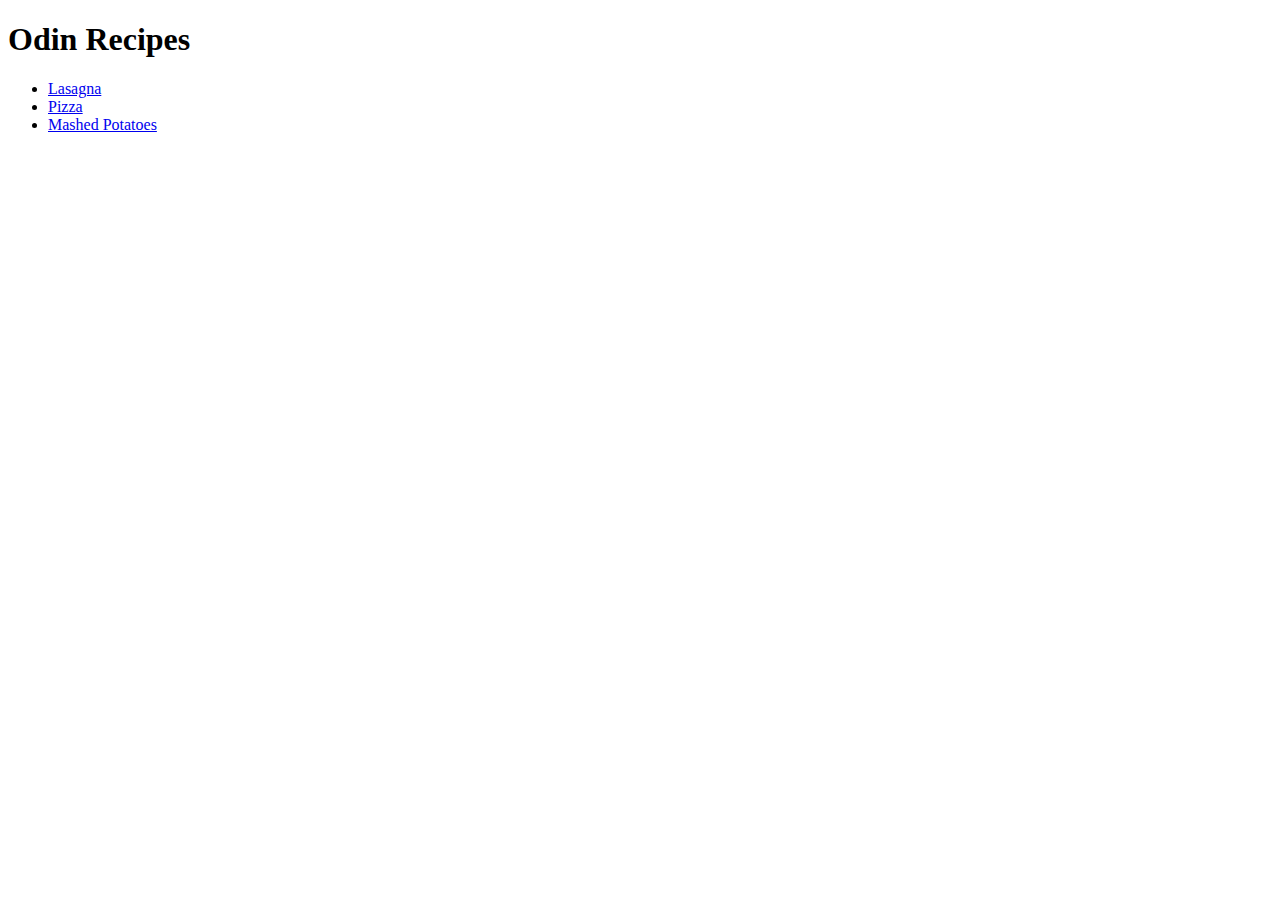
<file: index.html>
<!DOCTYPE html>
<html lang="en">
<head>
    <meta charset="UTF-8">
    <meta name="viewport" content="width=device-width, initial-scale=1.0">
    <title>Odin Recipes Project</title>
</head>
<body>
    <h1>Odin Recipes</h1>
    <ul>
        <li><a href="recipes/lasagna.html">Lasagna</a></li>
        <li><a href="recipes/pizza.html">Pizza</a></li>
        <li><a href="recipes/mashed-potatoes.html">Mashed Potatoes</a></li>
    </ul>
</body>
</html>
</file>
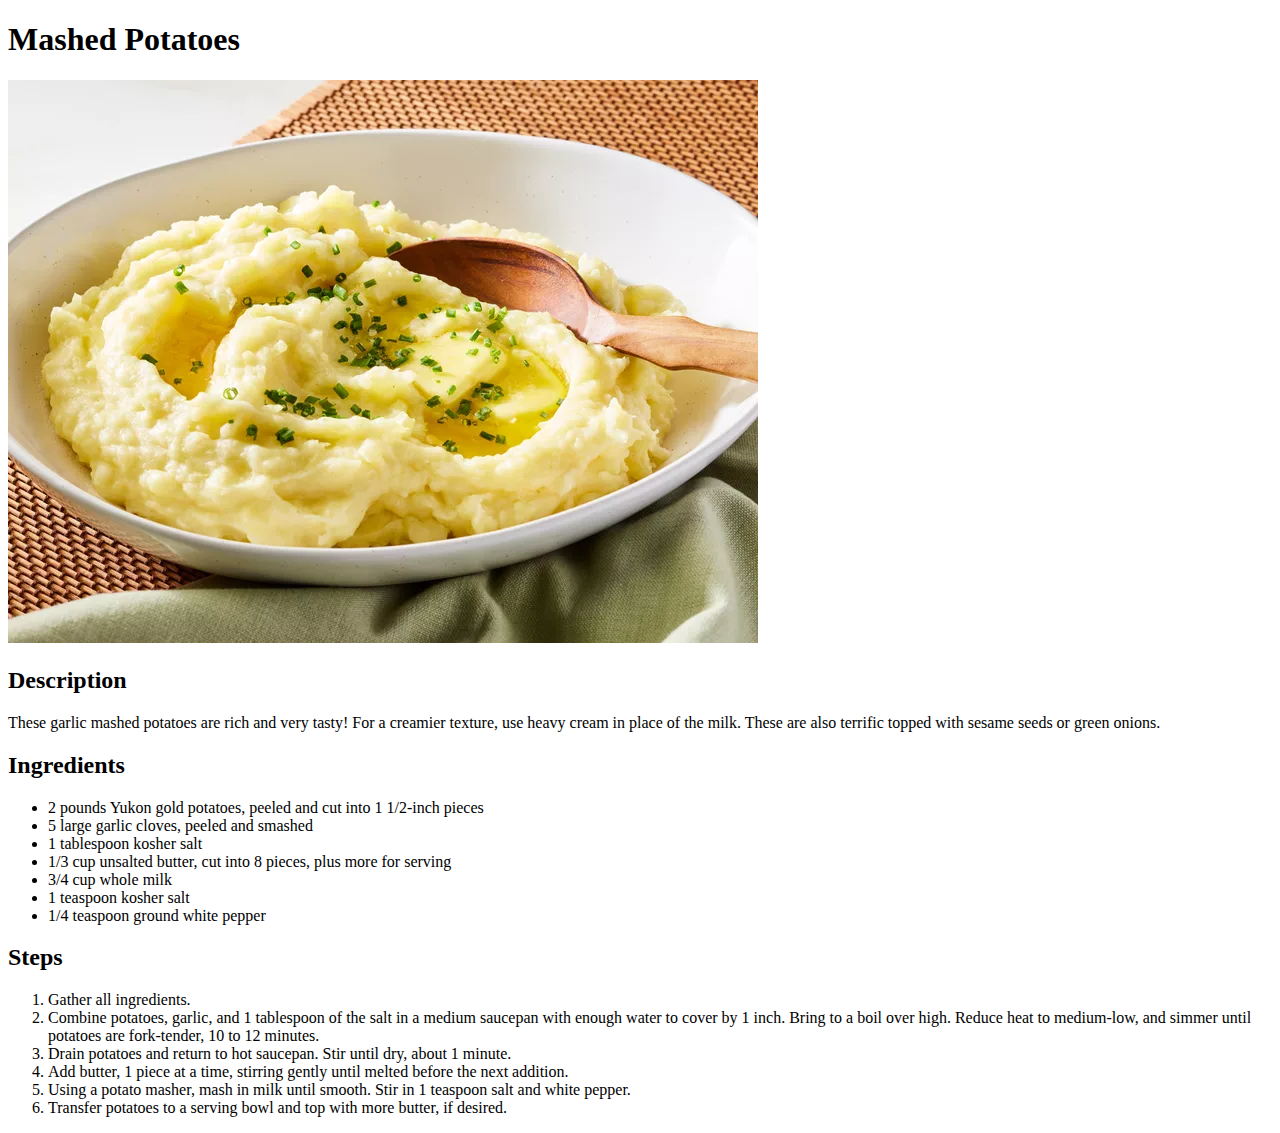
<file: recipes/mashed-potatoes.html>
<!DOCTYPE html>
<html lang="en">
<head>
    <meta charset="UTF-8">
    <meta name="viewport" content="width=device-width, initial-scale=1.0">
    <title>Mashed Potatoes Recipe</title>
</head>
<body>
    <h1>Mashed Potatoes</h1>
    <img src="../img/mashed-potatoes.webp" width="750" height="563" alt="A photo of mashed potatoes made using this recipe.">
    <h2>Description</h2>
    <p>These garlic mashed potatoes are rich and very tasty! For a creamier texture, use heavy cream in
        place of the milk. These are also terrific topped with sesame seeds or green onions.</p>
    <h2>Ingredients</h2>
    <ul>
        <li>

            2 pounds Yukon gold potatoes, peeled and cut into 1 1/2-inch pieces</li>
        <li>5 large garlic cloves, peeled and smashed</li>
        <li>1 tablespoon kosher salt</li>
        <li>1/3 cup unsalted butter, cut into 8 pieces, plus more for serving</li>
        <li>3/4 cup whole milk</li>
        <li>1 teaspoon kosher salt</li>
        <li>1/4 teaspoon ground white pepper</li>
    </ul>
    <h2>Steps</h2>
    <ol>
        <li>Gather all ingredients.</li>
        <li>Combine potatoes, garlic, and 1 tablespoon of the salt in a medium saucepan with enough water
            to cover by 1 inch. Bring to a boil over high. Reduce heat to medium-low, and simmer until
            potatoes are fork-tender, 10 to 12 minutes.</li>
        <li>Drain potatoes and return to hot saucepan. Stir until dry, about 1 minute.</li>
        <li>Add butter, 1 piece at a time, stirring gently until melted before the next addition.</li>
        <li>Using a potato masher, mash in milk until smooth. Stir in 1 teaspoon salt and white pepper.</li>
        <li>Transfer potatoes to a serving bowl and top with more butter, if desired.</li>
    </ol>
</body>
</html>
</file>
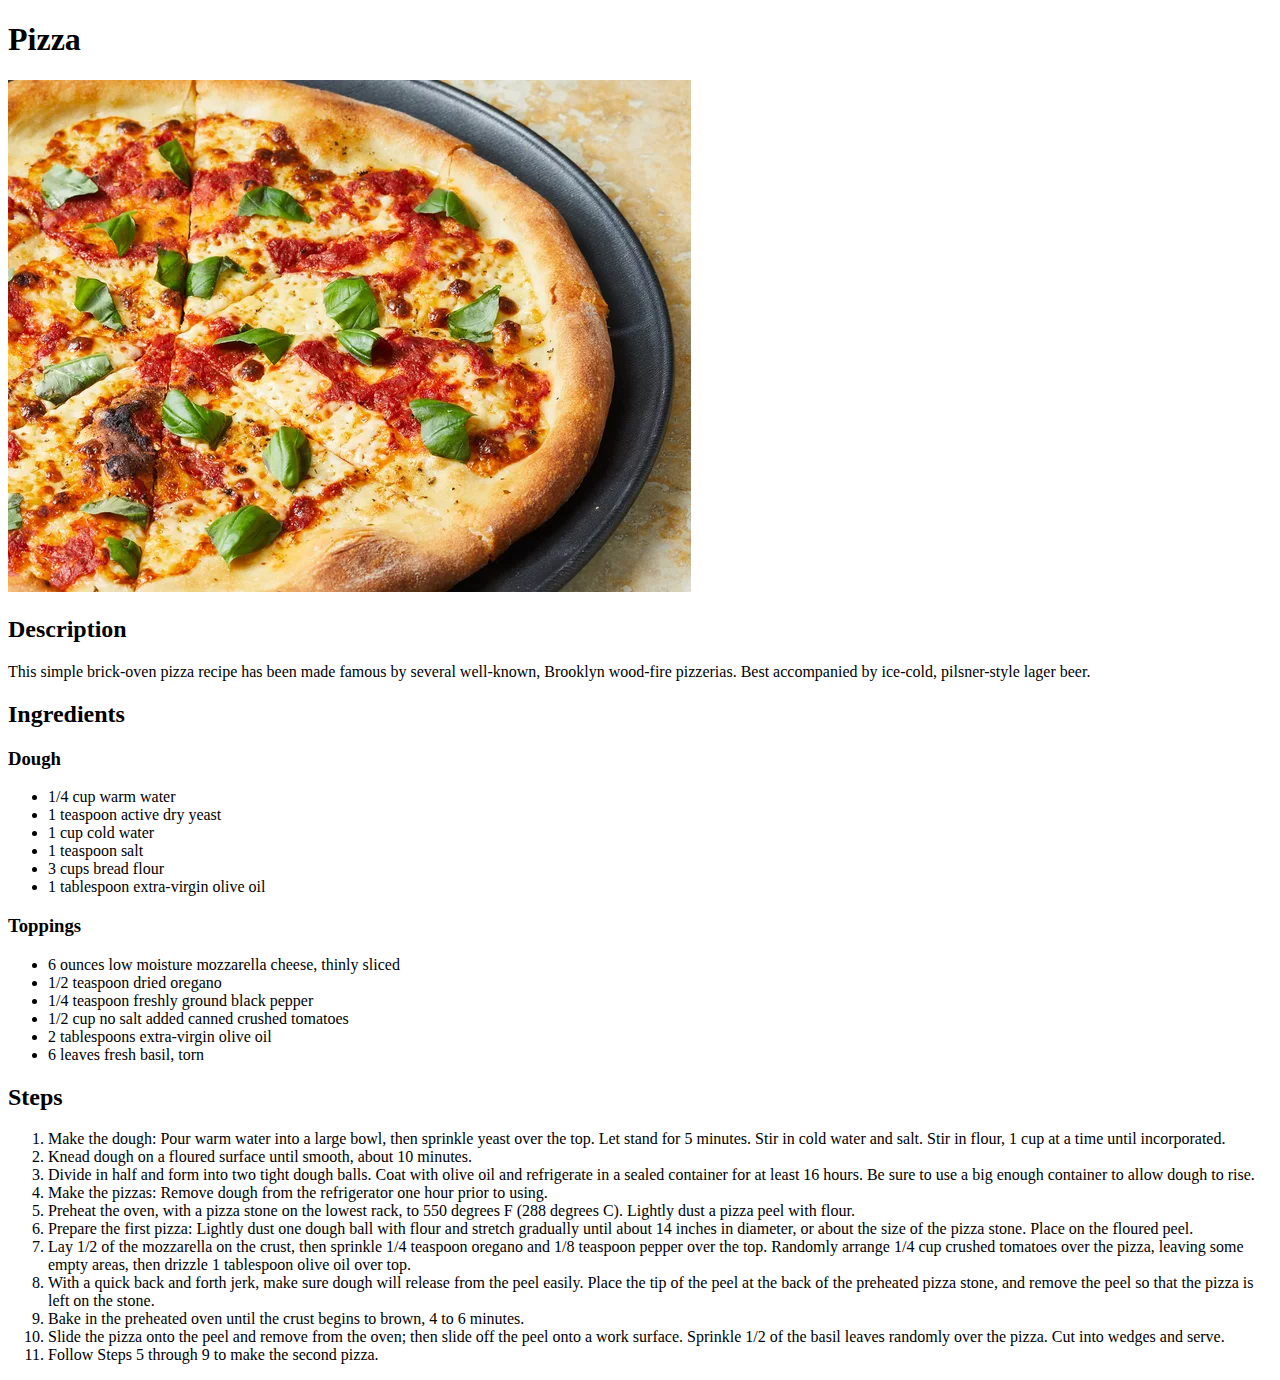
<file: recipes/pizza.html>
<!DOCTYPE html>
<html lang="en">
<head>
    <meta charset="UTF-8">
    <meta name="viewport" content="width=device-width, initial-scale=1.0">
    <title>Pizza Recipe</title>
</head>
<body>
    <h1>Pizza</h1>
    <img src="../img/pizza.webp" width="683" height="512" alt="A photo of pizza made using this recipe.">
    <h2>Description</h2>
    <p>This simple brick-oven pizza recipe has been made famous by several
        well-known, Brooklyn wood-fire pizzerias. Best accompanied by ice-cold,
        pilsner-style lager beer.</p>
    <h2>Ingredients</h2>
    <h3>Dough</h3>
    <ul>
        <li>1/4 cup warm water</li>
        <li>1 teaspoon active dry yeast</li>
        <li>1 cup cold water</li>
        <li>1 teaspoon salt</li>
        <li>3 cups bread flour</li>
        <li>1 tablespoon extra-virgin olive oil</li>
    </ul>
    <h3>Toppings</h3>
    <ul>
        <li>6 ounces low moisture mozzarella cheese, thinly sliced</li>
        <li>1/2 teaspoon dried oregano</li>
        <li>1/4 teaspoon freshly ground black pepper</li>
        <li>1/2 cup no salt added canned crushed tomatoes</li>
        <li>2 tablespoons extra-virgin olive oil</li>
        <li>6 leaves fresh basil, torn</li>
    </ul>
    <h2>Steps</h2>
    <ol>
        <li>Make the dough: Pour warm water into a large bowl, then sprinkle yeast over
            the top. Let stand for 5 minutes. Stir in cold water and salt. Stir in flour,
            1 cup at a time until incorporated.</li>
        <li>Knead dough on a floured surface until smooth, about 10 minutes.</li>
        <li>Divide in half and form into two tight dough balls. Coat with olive oil and
            refrigerate in a sealed container for at least 16 hours. Be sure to use a big
            enough container to allow dough to rise.</li>
        <li>Make the pizzas: Remove dough from the refrigerator one hour prior to using.</li>
        <li>Preheat the oven, with a pizza stone on the lowest rack, to 550 degrees F
            (288 degrees C). Lightly dust a pizza peel with flour.</li>
        <li>Prepare the first pizza: Lightly dust one dough ball with flour and stretch
            gradually until about 14 inches in diameter, or about the size of the pizza stone.
            Place on the floured peel.</li>
        <li>Lay 1/2 of the mozzarella on the crust, then sprinkle 1/4 teaspoon oregano and 1/8
            teaspoon pepper over the top. Randomly arrange 1/4 cup crushed tomatoes over the pizza,
            leaving some empty areas, then drizzle 1 tablespoon olive oil over top.</li>
        <li>With a quick back and forth jerk, make sure dough will release from the peel easily.
            Place the tip of the peel at the back of the preheated pizza stone, and remove the peel
            so that the pizza is left on the stone.</li>
        <li>Bake in the preheated oven until the crust begins to brown, 4 to 6 minutes.</li>
        <li>Slide the pizza onto the peel and remove from the oven; then slide off the peel onto a
            work surface. Sprinkle 1/2 of the basil leaves randomly over the pizza. Cut into wedges
            and serve.</li>
        <li>Follow Steps 5 through 9 to make the second pizza.</li>
    </ol>
</body>
</html>
</file>
